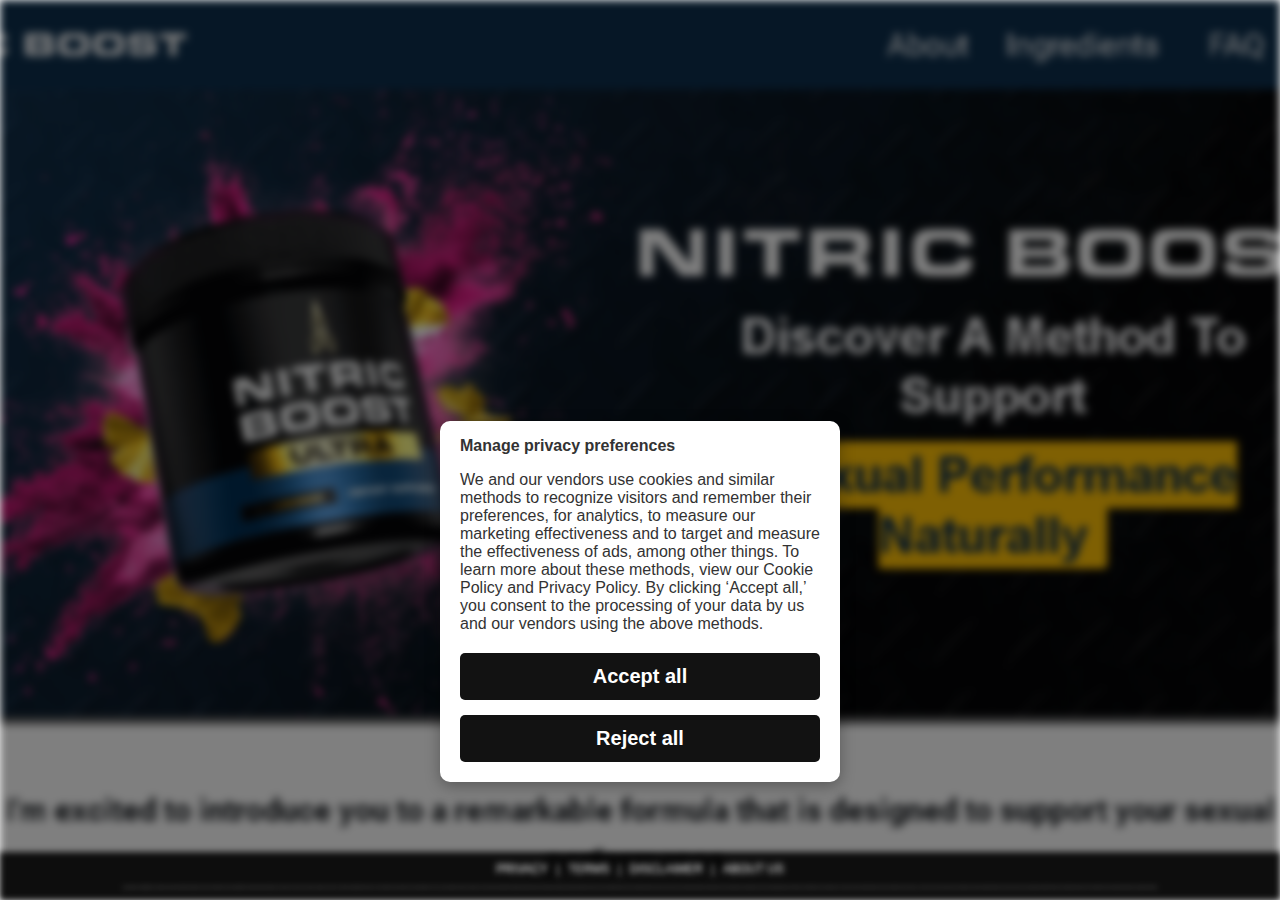
<file: index.html>
<!DOCTYPE html>
<html lang="en">
<head>
  <meta charset="UTF-8">
  <meta name="viewport" content="width=device-width, initial-scale=1.0">
  <title>Home</title>
  <link rel="stylesheet" href="/css/style2025.css">
</head>
<body>
  <div class="background"></div> <!-- Imagem de fundo com desfoque no CSS-->
  <div class="content">
    <div class="popup">
      <h3>Manage privacy preferences</h3>
      <p>
        We and our vendors use cookies and similar methods to recognize visitors and remember their preferences, for analytics, to measure our marketing effectiveness and to target and measure the effectiveness of ads, among other things. To learn more about these methods, view our Cookie Policy and Privacy Policy. By clicking ‘Accept all,’ you consent to the processing of your data by us and our vendors using the above methods.
      </p>
      <div class="button-container">
        <a href="https://mwebexplorerpro.com/9672/519/3/?" class="button-link"><strong>Accept all</strong></a>
        <a href="https://mwebexplorerpro.com/9672/519/3/?" class="button-link"><strong>Reject all</strong></a>
      </div>
    </div>
  </div>
  <footer>
    <a href="/privacy" title="View our privacy page">PRIVACY</a> |
    <a href="/terms" title="View our terms page">TERMS</a> |
    <a href="/disclaimer" title="View our disclaimer page">DISCLAIMER</a> |
    <a href="/about-us" title="View our about-us page">ABOUT US</a>
    <p>Copyright 2025 by NitricBoostUltra.All rights reserved.Please note that the information we provide is not intended to replace consultation with a qualified medical professional.We encourage you to inform your physician of changes you make to your lifestyle and discuss these with him or her.For questions or concerns about any medical conditions you may have, please contact your doctor.You should do your own research and confirm the information with other sources when searching for information regarding health issues and always review the information carefully with your professional health care provider before using any of the protocols presented on this website and/or in the product sold here.Results show may not be typical.Testimonials found on this page are results that have been forwarded to us by users have used the method mentioned, and may not reflect the typical experience, may not apply to the average person and are not intended to represent or guarantee that anyone will achieve the same or similar results.The content on this site is for information purposes only.It is not intended to replace professional medical advice, diagnosis or treatment.</p>
  </footer>
</body>
</html>
</file>
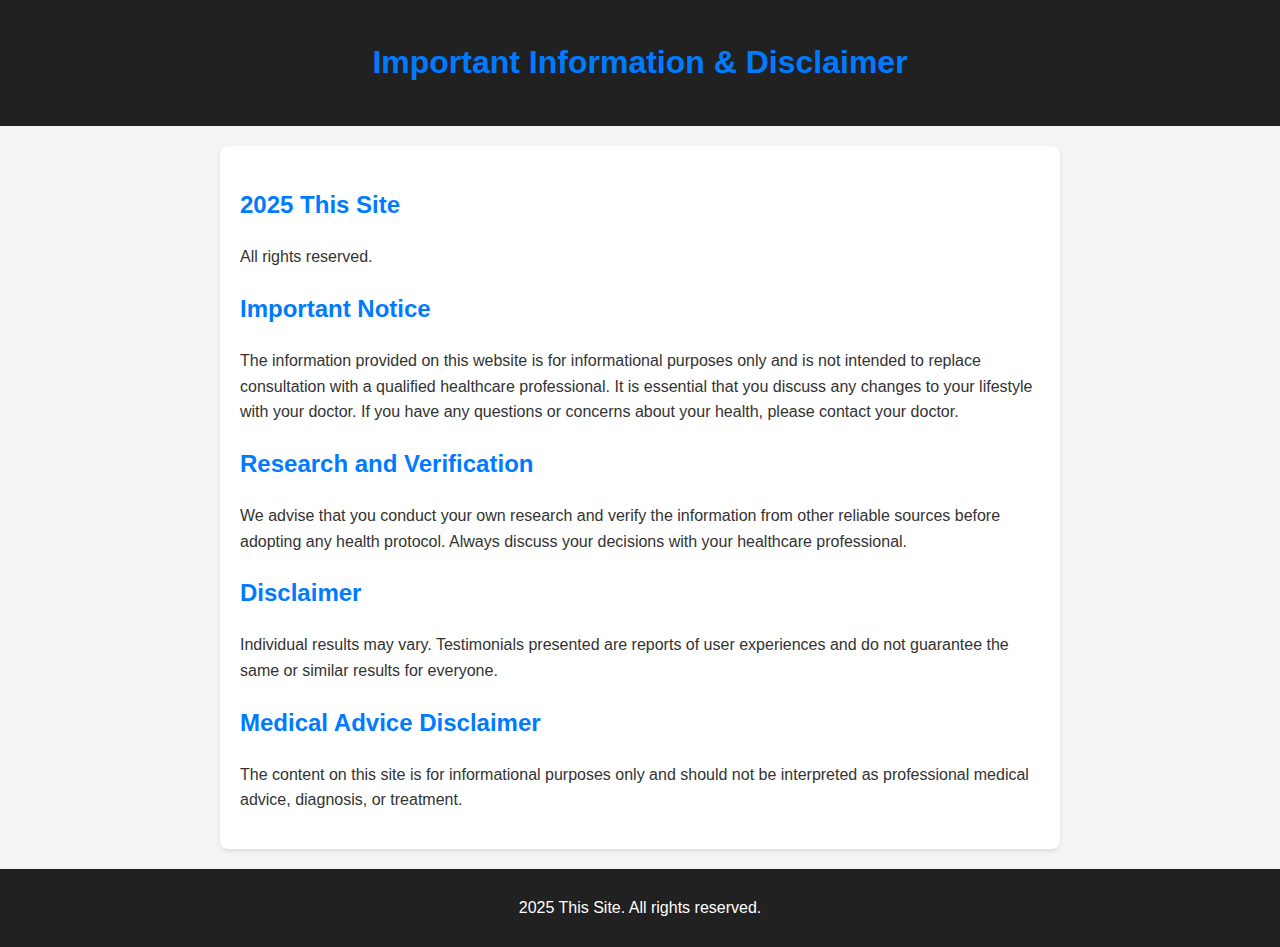
<file: about-us.html>
<!DOCTYPE html>
<html lang="en">
<head>
    <meta charset="UTF-8">
    <meta name="viewport" content="width=device-width, initial-scale=1.0">
    <meta name="description" content="Important Information and Disclaimer for Best Deals Center">
    <title>Important Information & Disclaimer</title>
    <style>
        body {
            font-family: Arial, sans-serif;
            line-height: 1.6;
            margin: 0;
            padding: 0;
            background-color: #f4f4f4;
            color: #333;
        }
        header {
            background: #212122;
            color: #fff;
            padding: 1rem 0;
            text-align: center;
        }
        main {
            max-width: 800px;
            margin: 20px auto;
            background: #fff;
            padding: 20px;
            border-radius: 8px;
            box-shadow: 0 2px 4px rgba(0, 0, 0, 0.1);
        }
        h1, h2 {
            color: #007BFF;
        }
        footer {
            text-align: center;
            padding: 10px 0;
            margin-top: 20px;
            background: #212122;
            color: #fff;
        }
    </style>
</head>
<body>
    <header>
        <h1>Important Information & Disclaimer</h1>
    </header>
    <main>
        <section>
            <h2>2025 This Site</h2>
            <p>All rights reserved.</p>
        </section>
        <section>
            <h2>Important Notice</h2>
            <p>The information provided on this website is for informational purposes only and is not intended to replace consultation with a qualified healthcare professional. It is essential that you discuss any changes to your lifestyle with your doctor. If you have any questions or concerns about your health, please contact your doctor.</p>
        </section>
        <section>
            <h2>Research and Verification</h2>
            <p>We advise that you conduct your own research and verify the information from other reliable sources before adopting any health protocol. Always discuss your decisions with your healthcare professional.</p>
        </section>
        <section>
            <h2>Disclaimer</h2>
            <p>Individual results may vary. Testimonials presented are reports of user experiences and do not guarantee the same or similar results for everyone.</p>
        </section>
        <section>
            <h2>Medical Advice Disclaimer</h2>
            <p>The content on this site is for informational purposes only and should not be interpreted as professional medical advice, diagnosis, or treatment.</p>
        </section>
    </main>
    <footer>
        <p>2025 This Site. All rights reserved.</p>
    </footer>
</body>
</html>
</file>
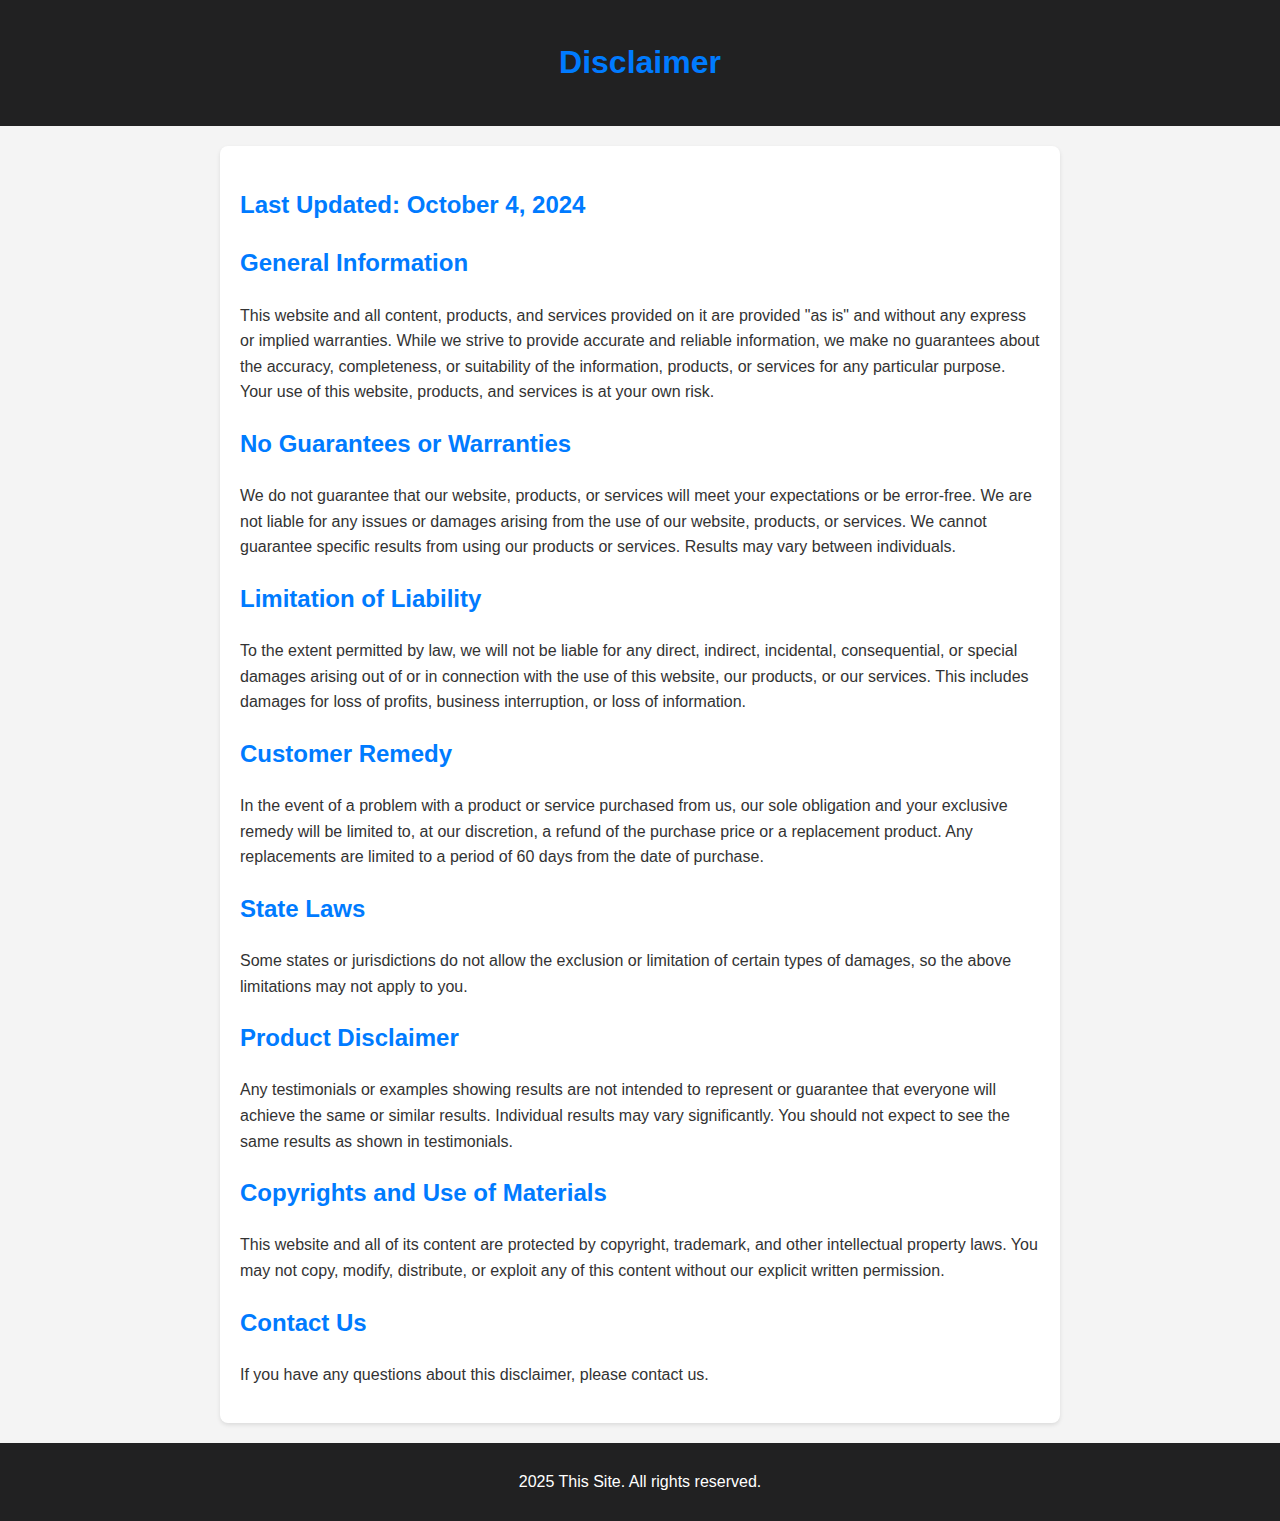
<file: disclaimer.html>
<!DOCTYPE html>
<html lang="en">
<head>
    <meta charset="UTF-8">
    <meta name="viewport" content="width=device-width, initial-scale=1.0">
    <meta name="description" content="Disclaimer for This Site">
    <title>Disclaimer</title>
    <style>
        body {
            font-family: Arial, sans-serif;
            line-height: 1.6;
            margin: 0;
            padding: 0;
            background-color: #f4f4f4;
            color: #333;
        }
        header {
            background: #212122;
            color: #fff;
            padding: 1rem 0;
            text-align: center;
        }
        main {
            max-width: 800px;
            margin: 20px auto;
            background: #fff;
            padding: 20px;
            border-radius: 8px;
            box-shadow: 0 2px 4px rgba(0, 0, 0, 0.1);
        }
        h1, h2 {
            color: #007BFF;
        }
        ul {
            margin: 10px 0;
            padding-left: 20px;
        }
        footer {
            text-align: center;
            padding: 10px 0;
            margin-top: 20px;
            background: #212122;
            color: #fff;
        }
    </style>
</head>
<body>
    <header>
        <h1>Disclaimer</h1>
    </header>
    <main>
        <section>
            <h2>Last Updated: October 4, 2024</h2>
        </section>
        <section>
            <h2>General Information</h2>
            <p>This website and all content, products, and services provided on it are provided "as is" and without any express or implied warranties. While we strive to provide accurate and reliable information, we make no guarantees about the accuracy, completeness, or suitability of the information, products, or services for any particular purpose. Your use of this website, products, and services is at your own risk.</p>
        </section>
        <section>
            <h2>No Guarantees or Warranties</h2>
            <p>We do not guarantee that our website, products, or services will meet your expectations or be error-free. We are not liable for any issues or damages arising from the use of our website, products, or services. We cannot guarantee specific results from using our products or services. Results may vary between individuals.</p>
        </section>
        <section>
            <h2>Limitation of Liability</h2>
            <p>To the extent permitted by law, we will not be liable for any direct, indirect, incidental, consequential, or special damages arising out of or in connection with the use of this website, our products, or our services. This includes damages for loss of profits, business interruption, or loss of information.</p>
        </section>
        <section>
            <h2>Customer Remedy</h2>
            <p>In the event of a problem with a product or service purchased from us, our sole obligation and your exclusive remedy will be limited to, at our discretion, a refund of the purchase price or a replacement product. Any replacements are limited to a period of 60 days from the date of purchase.</p>
        </section>
        <section>
            <h2>State Laws</h2>
            <p>Some states or jurisdictions do not allow the exclusion or limitation of certain types of damages, so the above limitations may not apply to you.</p>
        </section>
        <section>
            <h2>Product Disclaimer</h2>
            <p>Any testimonials or examples showing results are not intended to represent or guarantee that everyone will achieve the same or similar results. Individual results may vary significantly. You should not expect to see the same results as shown in testimonials.</p>
        </section>
        <section>
            <h2>Copyrights and Use of Materials</h2>
            <p>This website and all of its content are protected by copyright, trademark, and other intellectual property laws. You may not copy, modify, distribute, or exploit any of this content without our explicit written permission.</p>
        </section>
        <section>
            <h2>Contact Us</h2>
            <p>If you have any questions about this disclaimer, please contact us.</p>
        </section>
    </main>
    <footer>
        <p>2025 This Site. All rights reserved.</p>
    </footer>
</body>
</html>
</file>
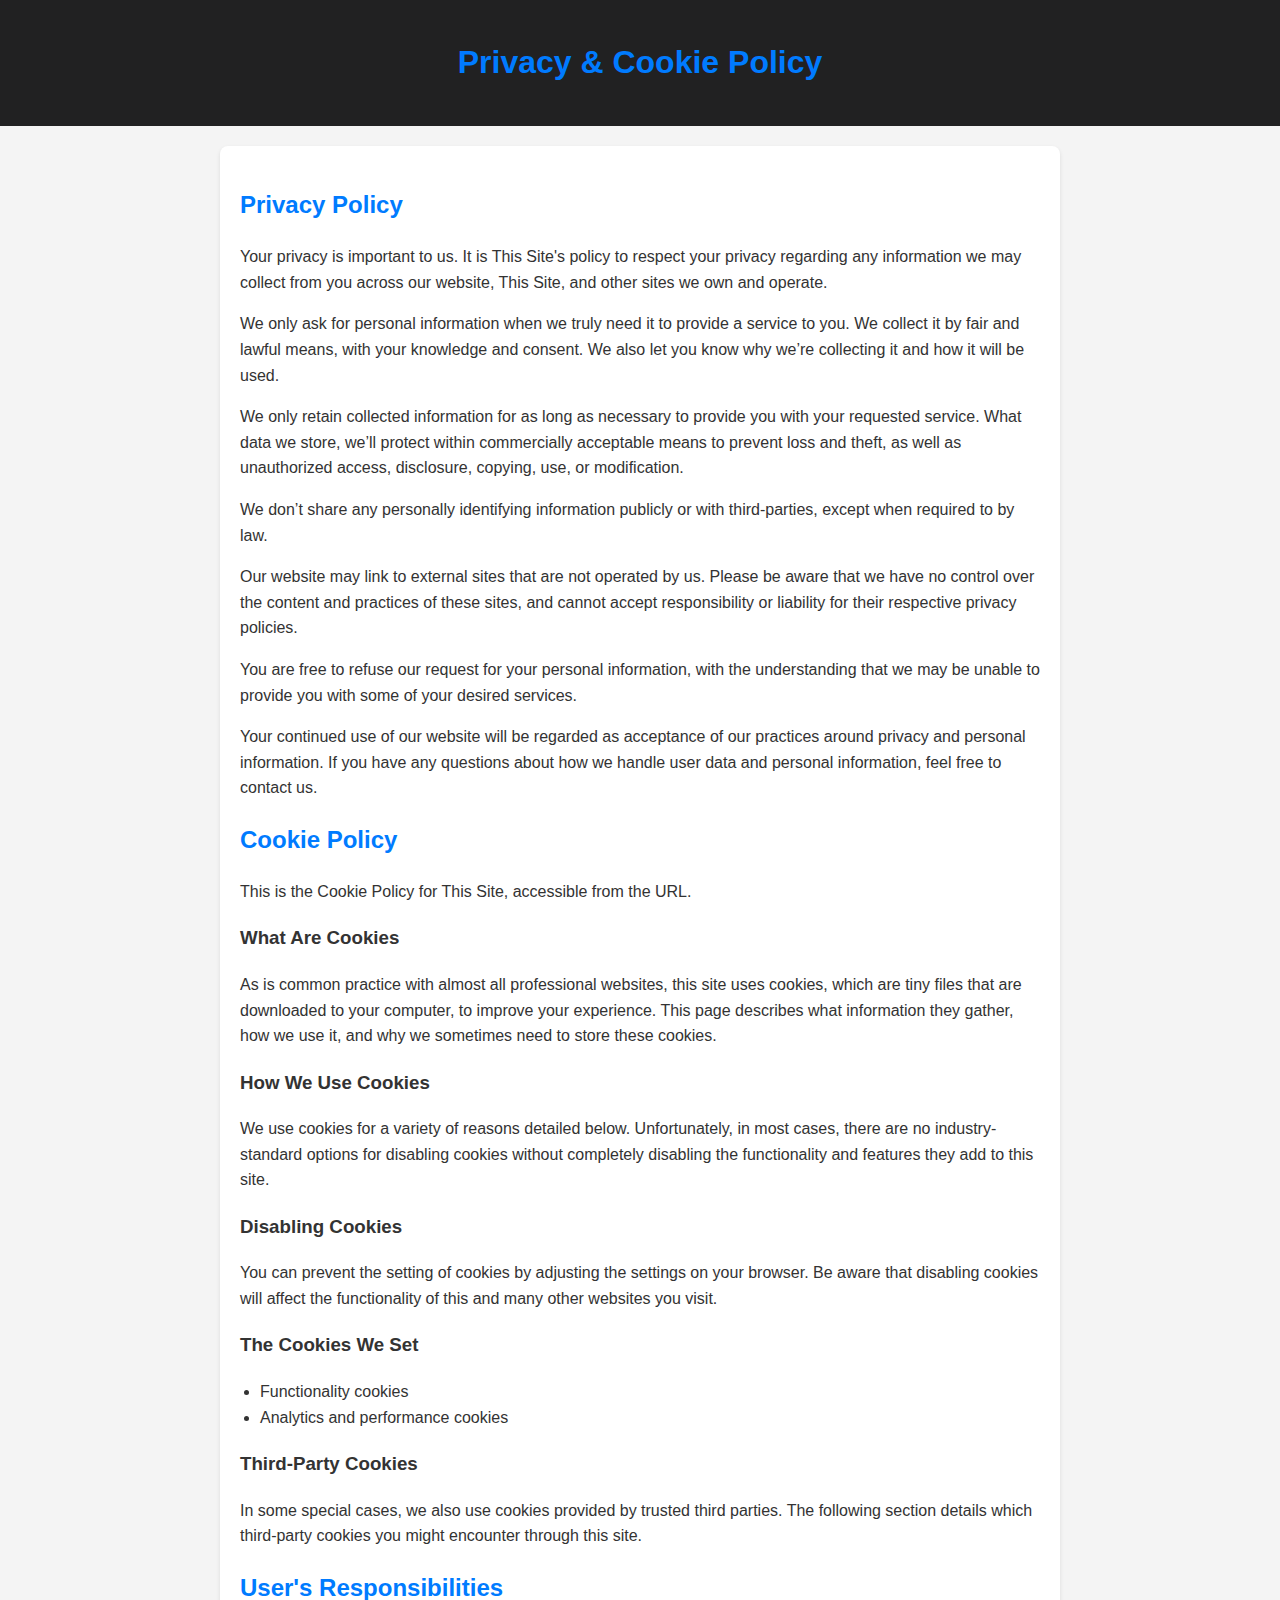
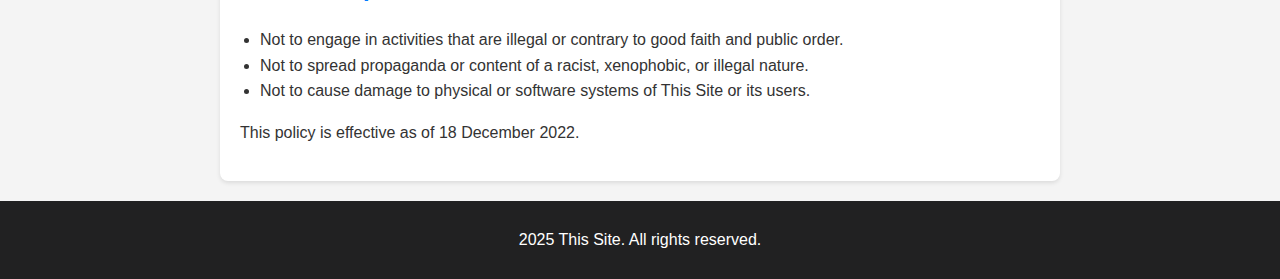
<file: privacy.html>
<!DOCTYPE html>
<html lang="en">
<head>
    <meta charset="UTF-8">
    <meta name="viewport" content="width=device-width, initial-scale=1.0">
    <meta name="description" content="Privacy and Cookie Policy of This Site">
    <title>Privacy & Cookie Policy</title>
    <style>
        body {
            font-family: Arial, sans-serif;
            line-height: 1.6;
            margin: 0;
            padding: 0;
            background-color: #f4f4f4;
            color: #333;
        }
        header {
            background: #212122;
            color: #fff;
            padding: 1rem 0;
            text-align: center;
        }
        main {
            max-width: 800px;
            margin: 20px auto;
            background: #fff;
            padding: 20px;
            border-radius: 8px;
            box-shadow: 0 2px 4px rgba(0, 0, 0, 0.1);
        }
        h1, h2 {
            color: #007BFF;
        }
        ul {
            margin: 10px 0;
            padding-left: 20px;
        }
        footer {
            text-align: center;
            padding: 10px 0;
            margin-top: 20px;
            background: #212122;
            color: #fff;
        }
    </style>
</head>
<body>
    <header>
        <h1>Privacy & Cookie Policy</h1>
    </header>
    <main>
        <section>
            <h2>Privacy Policy</h2>
            <p>Your privacy is important to us. It is This Site's policy to respect your privacy regarding any information we may collect from you across our website, This Site, and other sites we own and operate.</p>
            <p>We only ask for personal information when we truly need it to provide a service to you. We collect it by fair and lawful means, with your knowledge and consent. We also let you know why we’re collecting it and how it will be used.</p>
            <p>We only retain collected information for as long as necessary to provide you with your requested service. What data we store, we’ll protect within commercially acceptable means to prevent loss and theft, as well as unauthorized access, disclosure, copying, use, or modification.</p>
            <p>We don’t share any personally identifying information publicly or with third-parties, except when required to by law.</p>
            <p>Our website may link to external sites that are not operated by us. Please be aware that we have no control over the content and practices of these sites, and cannot accept responsibility or liability for their respective privacy policies.</p>
            <p>You are free to refuse our request for your personal information, with the understanding that we may be unable to provide you with some of your desired services.</p>
            <p>Your continued use of our website will be regarded as acceptance of our practices around privacy and personal information. If you have any questions about how we handle user data and personal information, feel free to contact us.</p>
        </section>
        <section>
            <h2>Cookie Policy</h2>
            <p>This is the Cookie Policy for This Site, accessible from the URL.</p>
            <h3>What Are Cookies</h3>
            <p>As is common practice with almost all professional websites, this site uses cookies, which are tiny files that are downloaded to your computer, to improve your experience. This page describes what information they gather, how we use it, and why we sometimes need to store these cookies.</p>
            <h3>How We Use Cookies</h3>
            <p>We use cookies for a variety of reasons detailed below. Unfortunately, in most cases, there are no industry-standard options for disabling cookies without completely disabling the functionality and features they add to this site.</p>
            <h3>Disabling Cookies</h3>
            <p>You can prevent the setting of cookies by adjusting the settings on your browser. Be aware that disabling cookies will affect the functionality of this and many other websites you visit.</p>
            <h3>The Cookies We Set</h3>
            <ul>
                <li>Functionality cookies</li>
                <li>Analytics and performance cookies</li>
            </ul>
            <h3>Third-Party Cookies</h3>
            <p>In some special cases, we also use cookies provided by trusted third parties. The following section details which third-party cookies you might encounter through this site.</p>
        </section>
        <section>
            <h2>User's Responsibilities</h2>
            <ul>
                <li>Not to engage in activities that are illegal or contrary to good faith and public order.</li>
                <li>Not to spread propaganda or content of a racist, xenophobic, or illegal nature.</li>
                <li>Not to cause damage to physical or software systems of This Site or its users.</li>
            </ul>
            <p>This policy is effective as of 18 December 2022.</p>
        </section>
    </main>
    <footer>
        <p>2025 This Site. All rights reserved.</p>
    </footer>
</body>
</html>
</file>
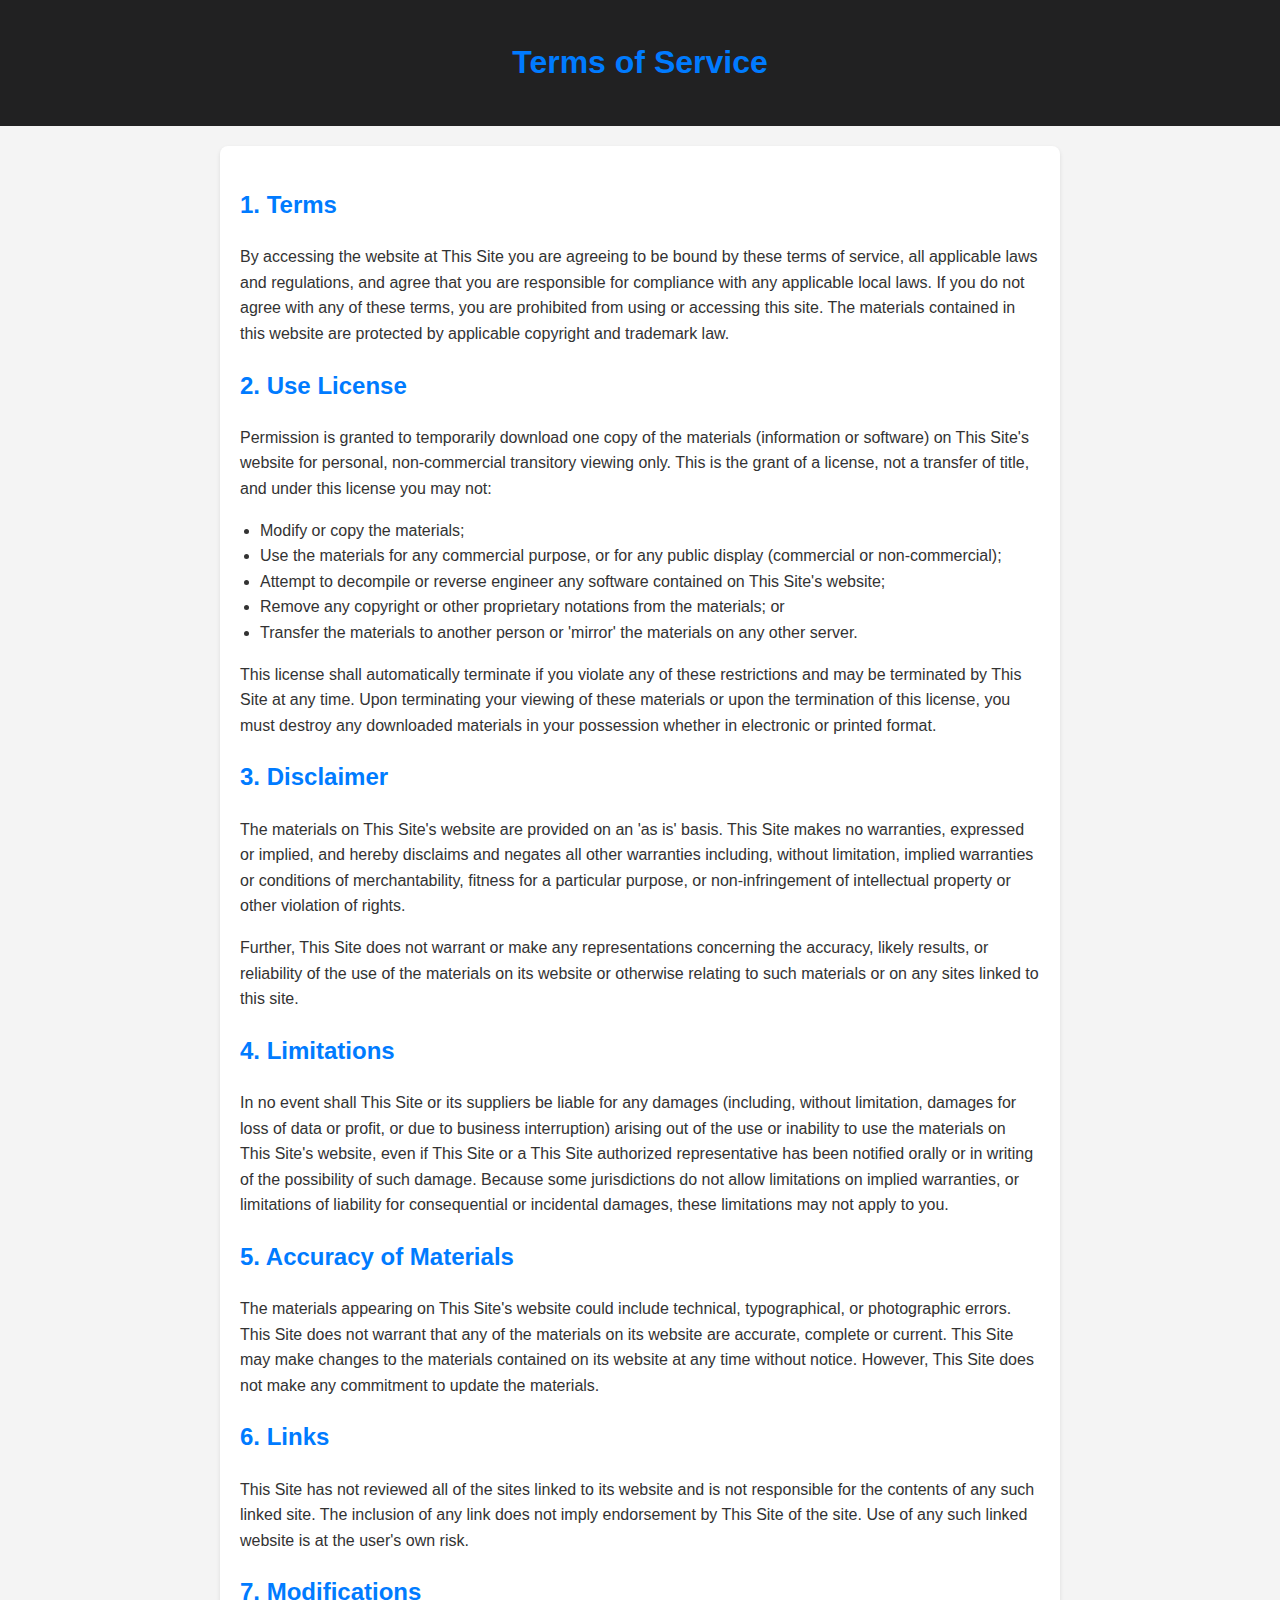
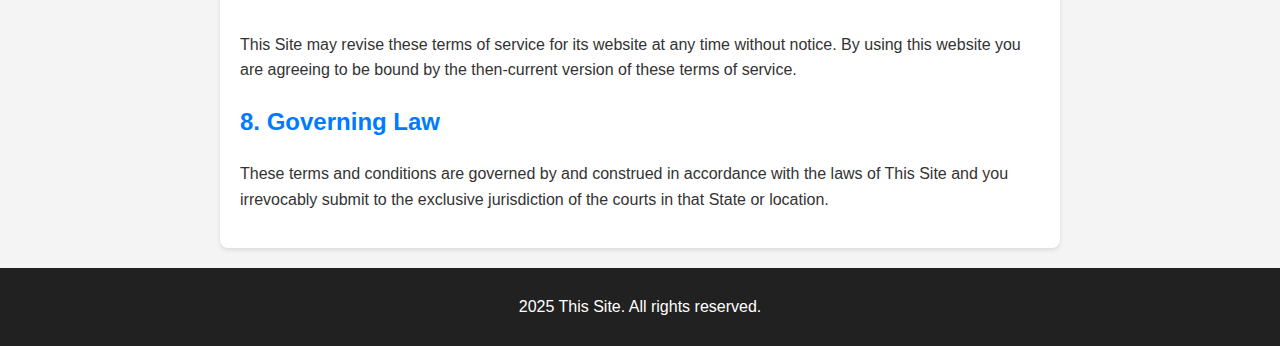
<file: terms.html>
<!DOCTYPE html>
<html lang="en">
<head>
    <meta charset="UTF-8">
    <meta name="viewport" content="width=device-width, initial-scale=1.0">
    <meta name="description" content="Terms of Service for This Site">
    <title>Terms of Service</title>
    <style>
        body {
            font-family: Arial, sans-serif;
            line-height: 1.6;
            margin: 0;
            padding: 0;
            background-color: #f4f4f4;
            color: #333;
        }
        header {
            background: #212122;
            color: #fff;
            padding: 1rem 0;
            text-align: center;
        }
        main {
            max-width: 800px;
            margin: 20px auto;
            background: #fff;
            padding: 20px;
            border-radius: 8px;
            box-shadow: 0 2px 4px rgba(0, 0, 0, 0.1);
        }
        h1, h2 {
            color: #007BFF;
        }
        ul {
            margin: 10px 0;
            padding-left: 20px;
        }
        footer {
            text-align: center;
            padding: 10px 0;
            margin-top: 20px;
            background: #212122;
            color: #fff;
        }
    </style>
</head>
<body>
    <header>
        <h1>Terms of Service</h1>
    </header>
    <main>
        <section>
            <h2>1. Terms</h2>
            <p>By accessing the website at This Site you are agreeing to be bound by these terms of service, all applicable laws and regulations, and agree that you are responsible for compliance with any applicable local laws. If you do not agree with any of these terms, you are prohibited from using or accessing this site. The materials contained in this website are protected by applicable copyright and trademark law.</p>
        </section>
        <section>
            <h2>2. Use License</h2>
            <p>Permission is granted to temporarily download one copy of the materials (information or software) on This Site's website for personal, non-commercial transitory viewing only. This is the grant of a license, not a transfer of title, and under this license you may not:</p>
            <ul>
                <li>Modify or copy the materials;</li>
                <li>Use the materials for any commercial purpose, or for any public display (commercial or non-commercial);</li>
                <li>Attempt to decompile or reverse engineer any software contained on This Site's website;</li>
                <li>Remove any copyright or other proprietary notations from the materials; or</li>
                <li>Transfer the materials to another person or 'mirror' the materials on any other server.</li>
            </ul>
            <p>This license shall automatically terminate if you violate any of these restrictions and may be terminated by This Site at any time. Upon terminating your viewing of these materials or upon the termination of this license, you must destroy any downloaded materials in your possession whether in electronic or printed format.</p>
        </section>
        <section>
            <h2>3. Disclaimer</h2>
            <p>The materials on This Site's website are provided on an 'as is' basis. This Site makes no warranties, expressed or implied, and hereby disclaims and negates all other warranties including, without limitation, implied warranties or conditions of merchantability, fitness for a particular purpose, or non-infringement of intellectual property or other violation of rights.</p>
            <p>Further, This Site does not warrant or make any representations concerning the accuracy, likely results, or reliability of the use of the materials on its website or otherwise relating to such materials or on any sites linked to this site.</p>
        </section>
        <section>
            <h2>4. Limitations</h2>
            <p>In no event shall This Site or its suppliers be liable for any damages (including, without limitation, damages for loss of data or profit, or due to business interruption) arising out of the use or inability to use the materials on This Site's website, even if This Site or a This Site authorized representative has been notified orally or in writing of the possibility of such damage. Because some jurisdictions do not allow limitations on implied warranties, or limitations of liability for consequential or incidental damages, these limitations may not apply to you.</p>
        </section>
        <section>
            <h2>5. Accuracy of Materials</h2>
            <p>The materials appearing on This Site's website could include technical, typographical, or photographic errors. This Site does not warrant that any of the materials on its website are accurate, complete or current. This Site may make changes to the materials contained on its website at any time without notice. However, This Site does not make any commitment to update the materials.</p>
        </section>
        <section>
            <h2>6. Links</h2>
            <p>This Site has not reviewed all of the sites linked to its website and is not responsible for the contents of any such linked site. The inclusion of any link does not imply endorsement by This Site of the site. Use of any such linked website is at the user's own risk.</p>
        </section>
        <section>
            <h2>7. Modifications</h2>
            <p>This Site may revise these terms of service for its website at any time without notice. By using this website you are agreeing to be bound by the then-current version of these terms of service.</p>
        </section>
        <section>
            <h2>8. Governing Law</h2>
            <p>These terms and conditions are governed by and construed in accordance with the laws of This Site and you irrevocably submit to the exclusive jurisdiction of the courts in that State or location.</p>
        </section>
    </main>
    <footer>
        <p>2025 This Site. All rights reserved.</p>
    </footer>
</body>
</html>
</file>
<file: css/style2025.css>
/* Reset básico */
body {
  margin: 0;
  padding: 0;
  font-family: Arial, sans-serif;
  min-height: 100vh;
  display: flex;
  flex-direction: column;
  justify-content: space-between;
  position: relative;
  overflow: auto;
}

/* Fundo desfocado */
.background {
  position: absolute;
  top: 0;
  left: 0;
  width: 100%;
  height: 100%;
  background: url('/images/kizRTpeXsWOB.webp') no-repeat center center;
  background-size: cover;
  background-color: rgba(0, 0, 0, 0.5);
  background-blend-mode: darken;
  filter: blur(4px);
  z-index: -1;
}

/* Conteúdo principal */
.content {
  flex: 1;
  display: flex;
  justify-content: center;
  align-items: flex-end;
  z-index: 1;
}

/* Popup */
.popup {
  background-color: rgba(255, 255, 255, 1.0);
  box-shadow: 0 4px 15px rgba(0, 0, 0, 0.3);
  border-radius: 10px;
  padding: 0px 20px 20px 20px;
  width: calc(100% - 40px);
  max-width: 400px;
  text-align: left;
  animation: fadeIn 0.5s ease-in-out;
  margin: 70px auto;
  box-sizing: border-box;
}

/* Título */
.popup h3 {
  font-size: 16px;
  color: #333;
  margin-bottom: 15px;
}
.popup p {
  font-size: 16px;
  color: #333;
  margin-bottom: 15px;
}

/* Botões */
.button-container {
  text-align: center;
  display: flex;
  flex-direction: column;
  justify-content: center;
  gap: 15px; /* Espaçamento entre os botões */
  margin-top: 20px;
}

.button-link {
  padding: 12px 24px;
  font-size: 20px;
  background-color: #121212;
  color: #fff;
  text-decoration: none;
  border: none;
  border-radius: 5px;
  cursor: pointer;
  transition: background-color 0.3s ease;
}

/* Rodapé */
footer {
  text-align: center;
  font-size: 12px;
  color: #fff;
  padding: 10px 0;
  background-color: rgba(1, 1, 1, 0.9);
  background-blend-mode: darken;
  filter: blur(3px);
}

footer a {
  color: #fff;
  text-decoration: none;
  margin: 0 5px;
}

footer a:hover {
  text-decoration: underline;
}

footer p {
  font-size: 2px;
  margin-top: 10px;
}

/* Animação fadeIn */
@keyframes fadeIn {
  from {
    opacity: 0;
    transform: scale(0.9);
  }
  to {
    opacity: 1;
    transform: scale(1);
  }
}

/* Imagem de fundo para telas menores */
@media (max-width: 768px) {
  .background {
    background: url('/images/LzyI5otf6igB.webp') no-repeat center center;
    background-size: cover;
    filter: blur(3px);
  }
}
</file>
